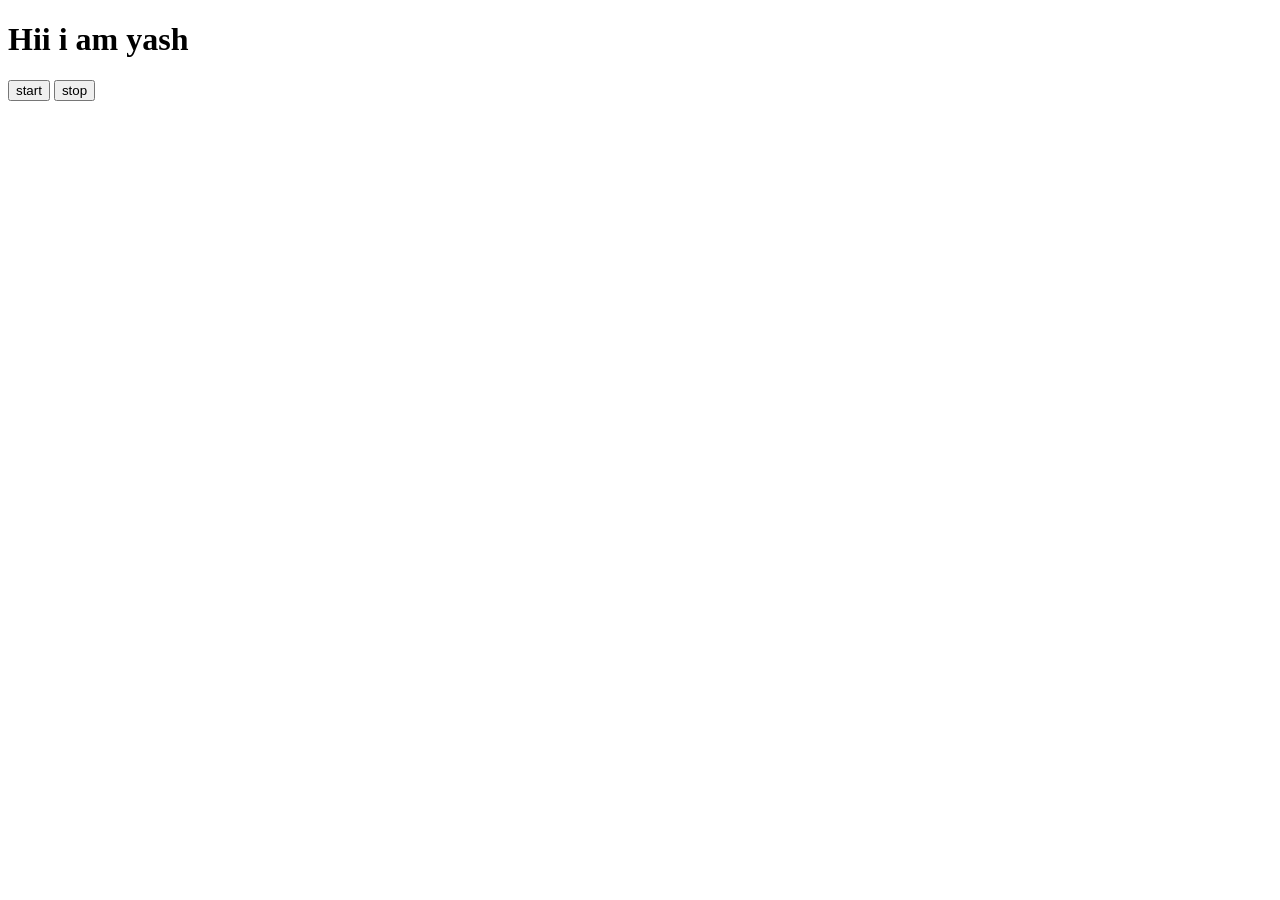
<file: async_project/index.html>
<!DOCTYPE html>
<html lang="en">
<head>
    <meta charset="UTF-8">
    <meta name="viewport" content="width=device-width, initial-scale=1.0">
    <title>Document</title>
</head>
<body>
    <h1 id="heading">Hii i am yash</h1>
    <div class="child"></div>
    <button id="str">start</button>
    <button id="stop">stop</button>
    <script>
        
            const say=function(str){
                console.log(str,Date.now());
            }
            const inter=setInterval(say,1000,"hii")
            
            clearInterval(inter)
            const start=document.querySelector("#str").addEventListener('click',function(str){
                console.log(str,Date.now());
            })
            const intert=setInterval(start,500,"hii")
            

    </script>
</body>
</html>
</file>
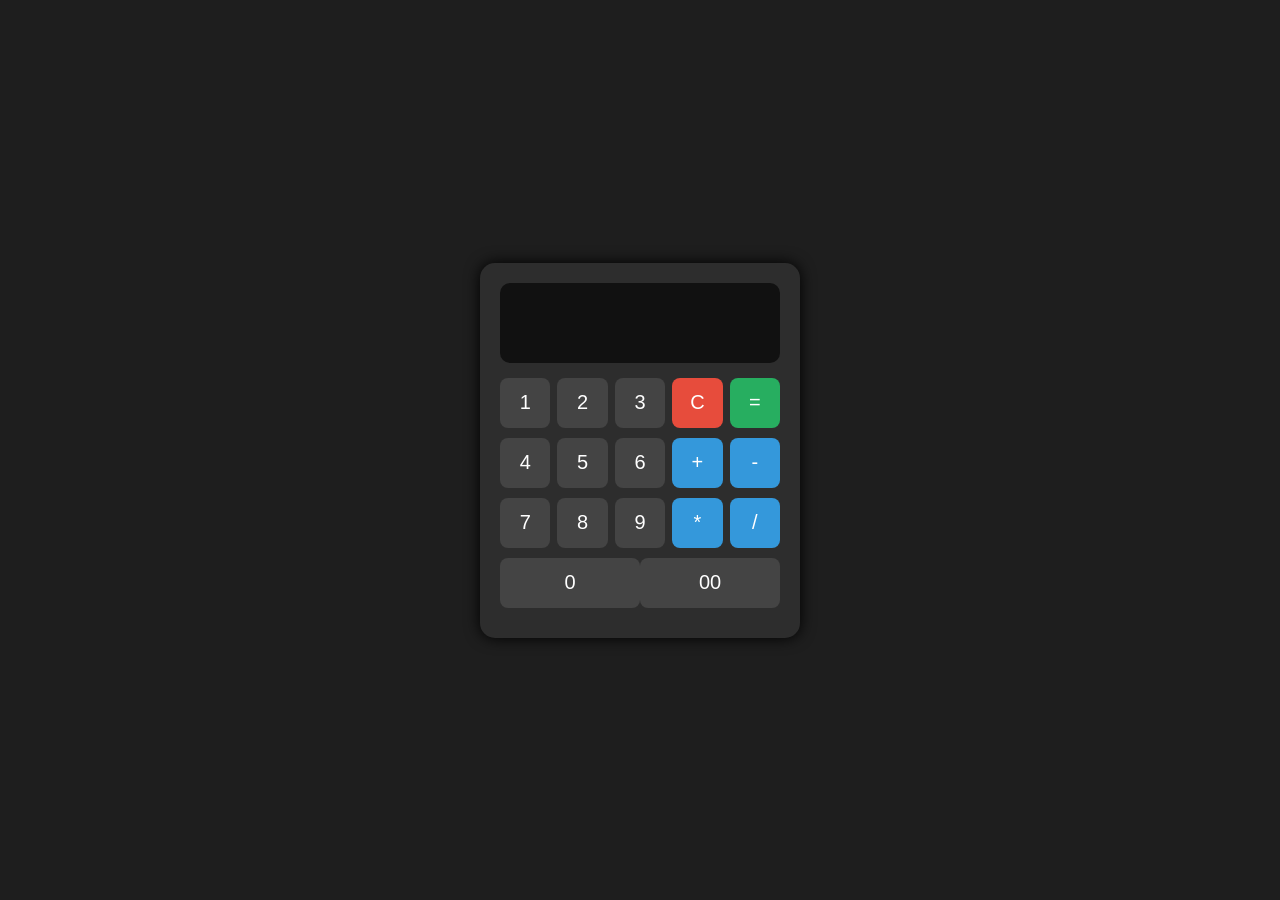
<file: async_project/calculator/index.html>
<!DOCTYPE html>
<html lang="en">
<head>
    <meta charset="UTF-8">
    <meta name="viewport" content="width=device-width, initial-scale=1.0">
    <title>Document</title>
    <link rel="stylesheet" href="styles.css">
    <script defer src="script.js"></script>
</head>
<body>
    <div class="main">
        <div class="display">
            <h3 id="calculation-section"></h3>
            <h4 id="result"></h4>
        </div>
        <div class="btns">
            <div class="row1">
                <button id="one">1</button>
                <button id="2">2</button>
                <button id="3">3</button>
                <button id="cancel">C</button>
                <button id="equal">=</button>
            </div>
            <div class="row2">
                <button id="4">4</button>
                <button id="5">5</button>
                <button id="6">6</button>
                <button id="add">+</button>
                <button id="sub">-</button>
            </div>
            <div class="row3">
                <button id="7">7</button>
                <button id="8">8</button>
                <button id="9">9</button>
                <button id="multi">*</button>
                <button id="div">/</button>
            </div>
            <div class="row4">
                <button id="0">0</button>
                <button id="00">00</button>
            </div>
        </div>
    </div>
</body>
</html>
</file>
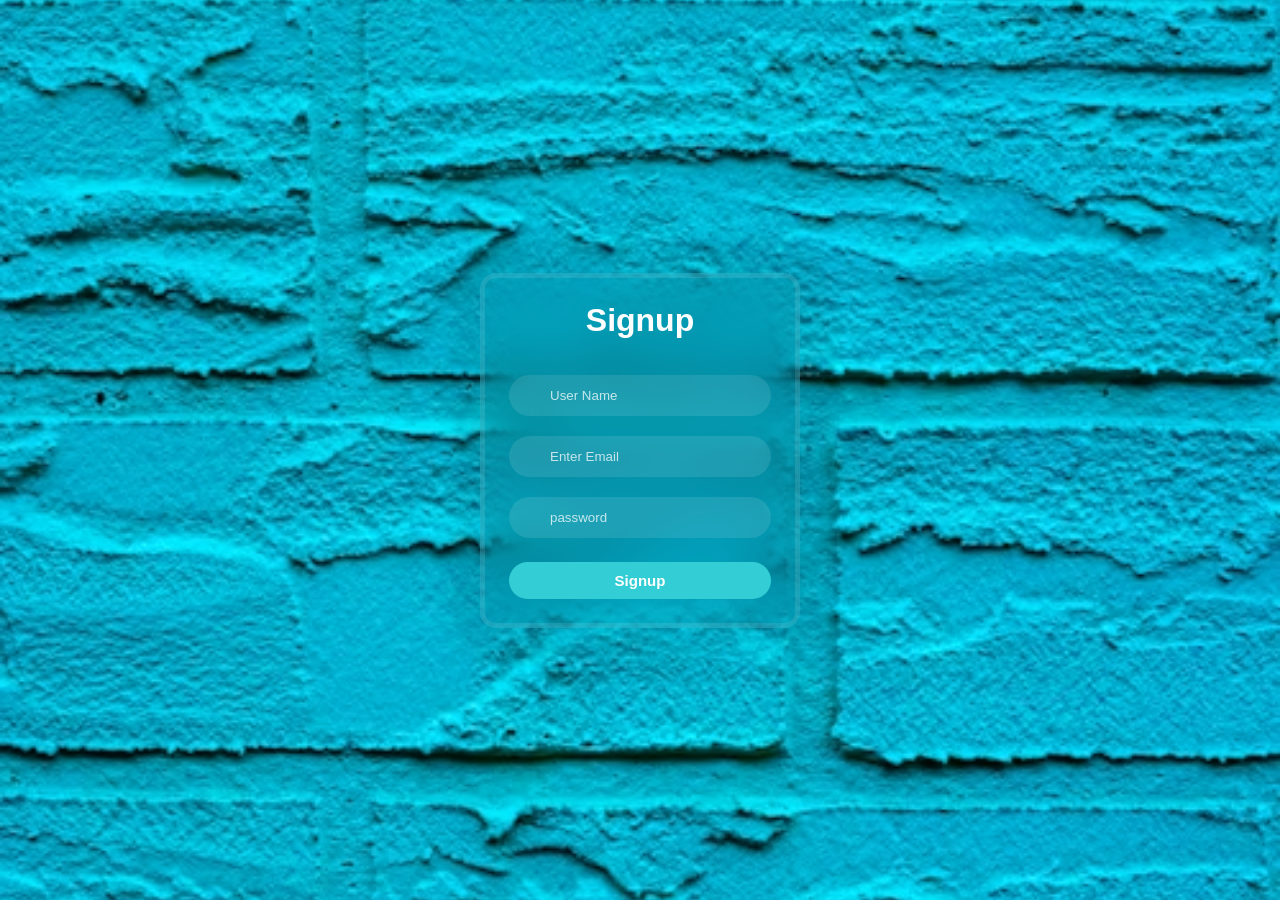
<file: Dom/loginpages/index.html>
<!DOCTYPE html>
<html lang="en">
<head>
    <meta charset="UTF-8">
    <meta name="viewport" content="width=device-width, initial-scale=1.0">
    <title>Document</title>
    <link rel="stylesheet" href="style.css">
    <script defer src="script.js"></script>
</head>
<body>
    <div action="" class="container" id="Signup">
        <h1 class="login-title">
            Signup
        </h1>
        <section class="input-box">
            <input type="text" name="username" id="username" placeholder="User Name" >
            <i class="bx bxs-user"></i>
        </section>
        <section class="input-box">
            <input type="text" name="username" id="email" placeholder="Enter Email"  >
            <i class="bx bxs-user"></i>
        </section>
        <section class="input-box">
            <input type="password" name="username" id="password"  minlength="8" maxlength="12" placeholder="password" >
            <i class="bx bxs-lock-alt"></i>
        </section>
        <button class="login-button" type="submit" id="submit">Signup</button>
        
    </div>
</body>
</html>
</file>
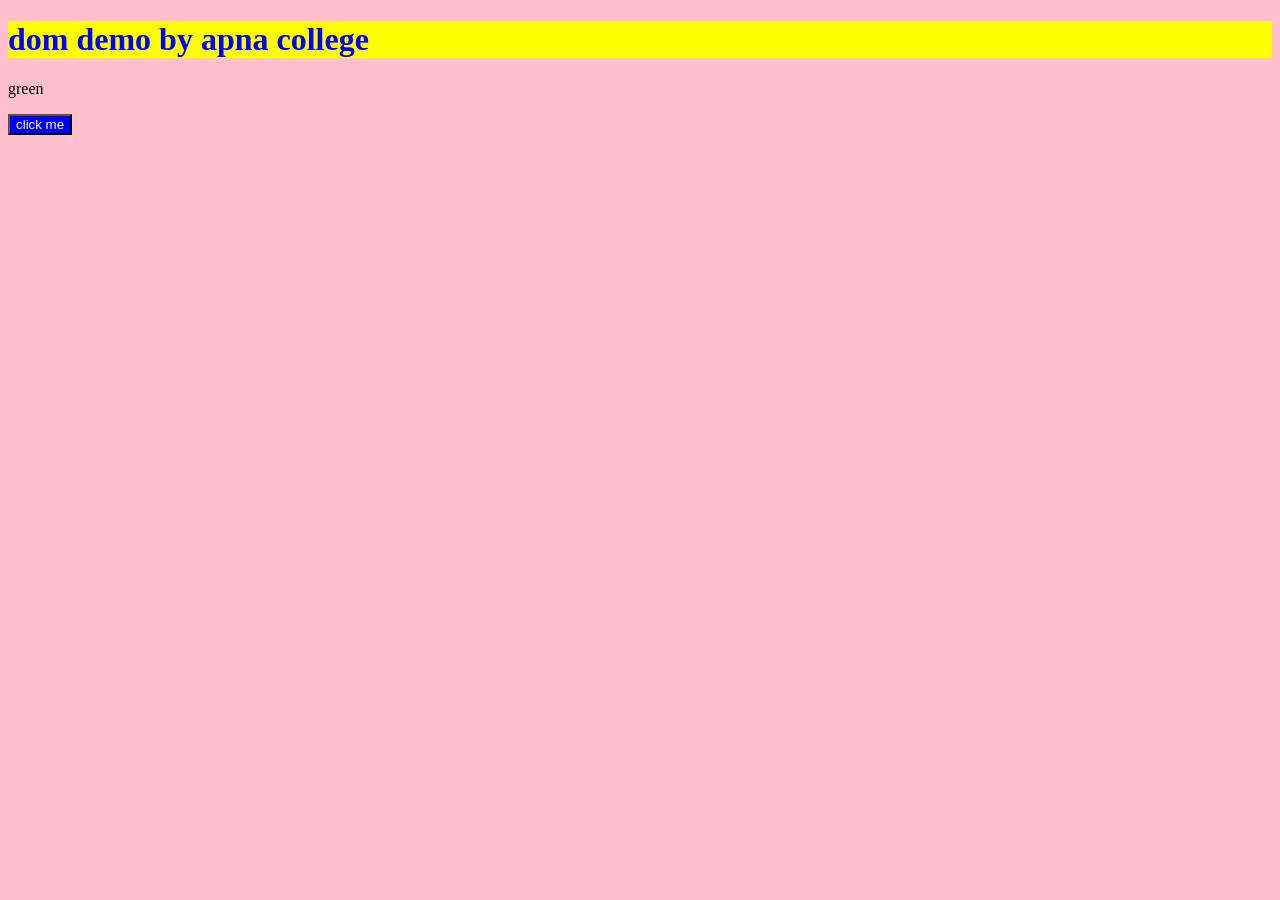
<file: full/basic/dom in js/index.html>
<!DOCTYPE html>
<html lang="en">
<head>
    <meta charset="UTF-8">
    <meta name="viewport" content="width=device-width, initial-scale=1.0">
    <title>my web</title>
    <link rel="stylesheet" href="style.css">
</head>
<body>
    <h1 id="heading">dom demo by apna college</h1>
    <p>Lorem ipsum, dolor sit amet consectetur adipisicing elit.</p>
<button>click me </button>
    <script src="script.js"></script>
</body>
</html>
</file>
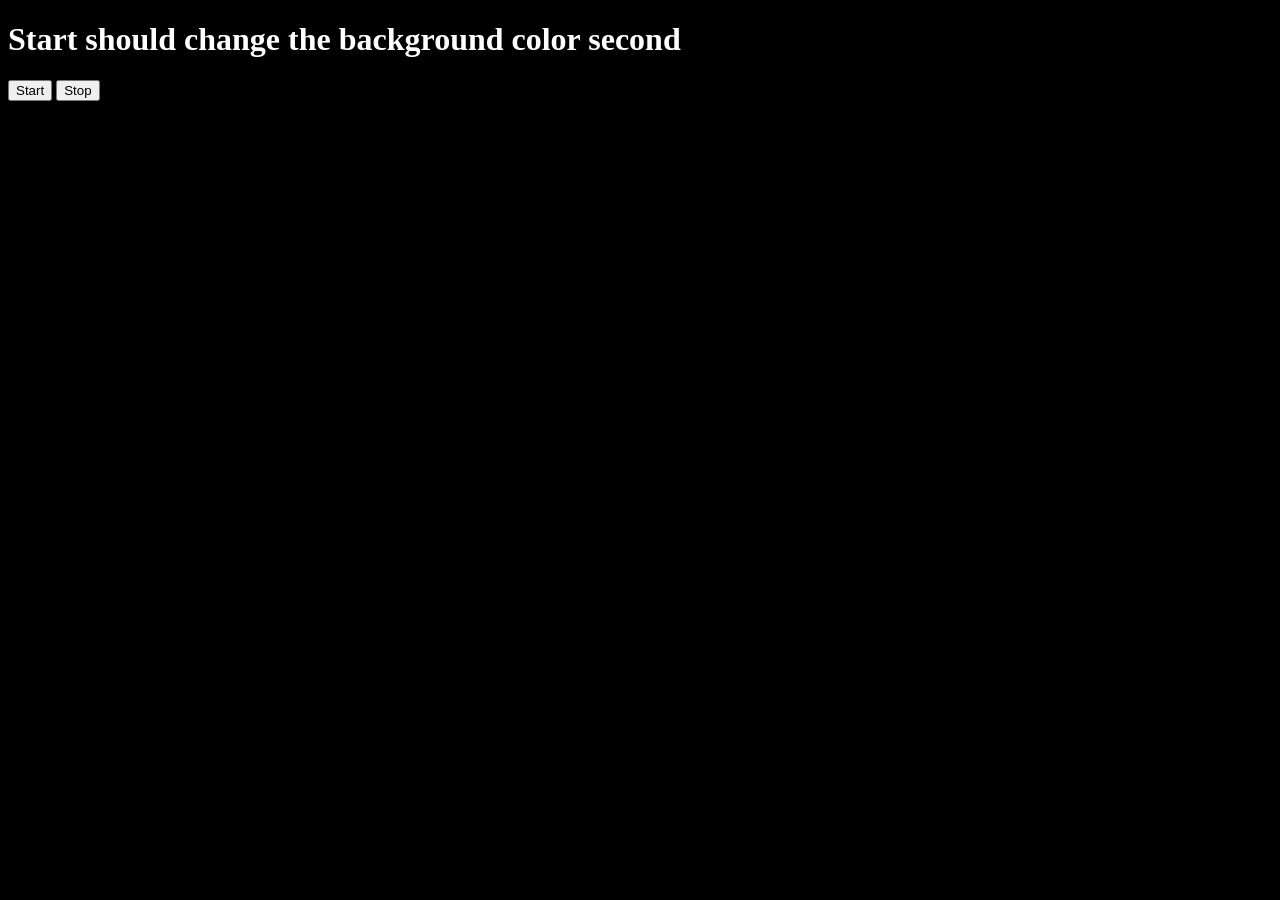
<file: async_project/pro.html>
<!DOCTYPE html>
<html lang="en">
<head>
    <meta charset="UTF-8">
    <meta name="viewport" content="width=device-width, initial-scale=1.0">
    <title>Document</title>
</head>
<body style="background-color: black;color: white;">
    <h1>Start should change the background color second</h1>
    <button id="start">Start</button>
    <button id="stop">Stop</button>
    <script>
        //genrate a random color
        const randomColor=function(){
            const hex="0123456789ABCDEF"
            let color='#'
            for(let i=0; i<6;i++){
                color +=hex[Math.floor(Math.random()*16)]
            }
            return color
        };
        let intervaild
        const startChangingColor=function(){
            if(!intervaild){
                intervaild= setInterval(changeBgColor,1000);
            }
            function changeBgColor(){
                document.body.style.backgroundColor=randomColor();
            }
        };
        const stopChangingColor=function(){
            clearInterval(intervaild)
            intervaild=null
        };
        document.querySelector("#start").addEventListener('click',startChangingColor)
        document.querySelector("#stop").addEventListener('click',stopChangingColor)
    </script>
</body>
</html>
</file>
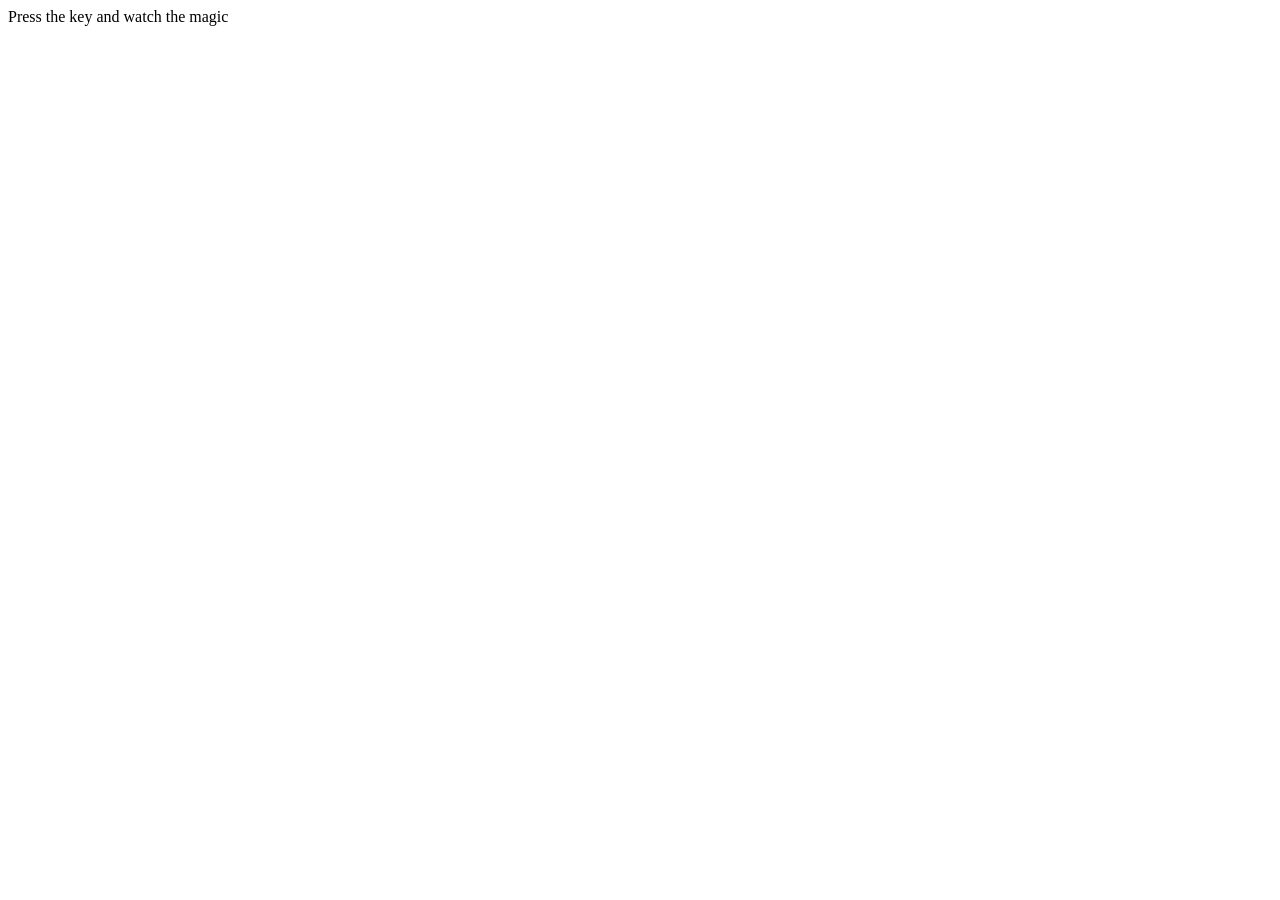
<file: async_project/pro2.html>
<!DOCTYPE html>
<html lang="en">
  <head>
    <meta charset="UTF-8" />
    <meta name="viewport" content="width=device-width, initial-scale=1.0" />
    <title>Document</title>
  </head>
  <body>
    <div class="project">
      <div id="insert">
        <div class="key">Press the key and watch the magic</div>
      </div>
    </div>
    <script>
      const insert = document.getElementById("insert");
      window.addEventListener("keydown", (e) => {
        insert.innerHTML = `
            <div class='color'>
                <table>
  <tr>
    <th>key</th>
    <th>keycode</th>
    <th>Code</th>
  </tr>
  <tr>
    <td>${e.key === " "? "space":e.key}</td>
    <td>${e.keyCode}</td>
    <td>${e.code}</td>
  </tr>
  
</table>
                </div>
            `;
      });
    </script>
  </body>
</html>
</file>
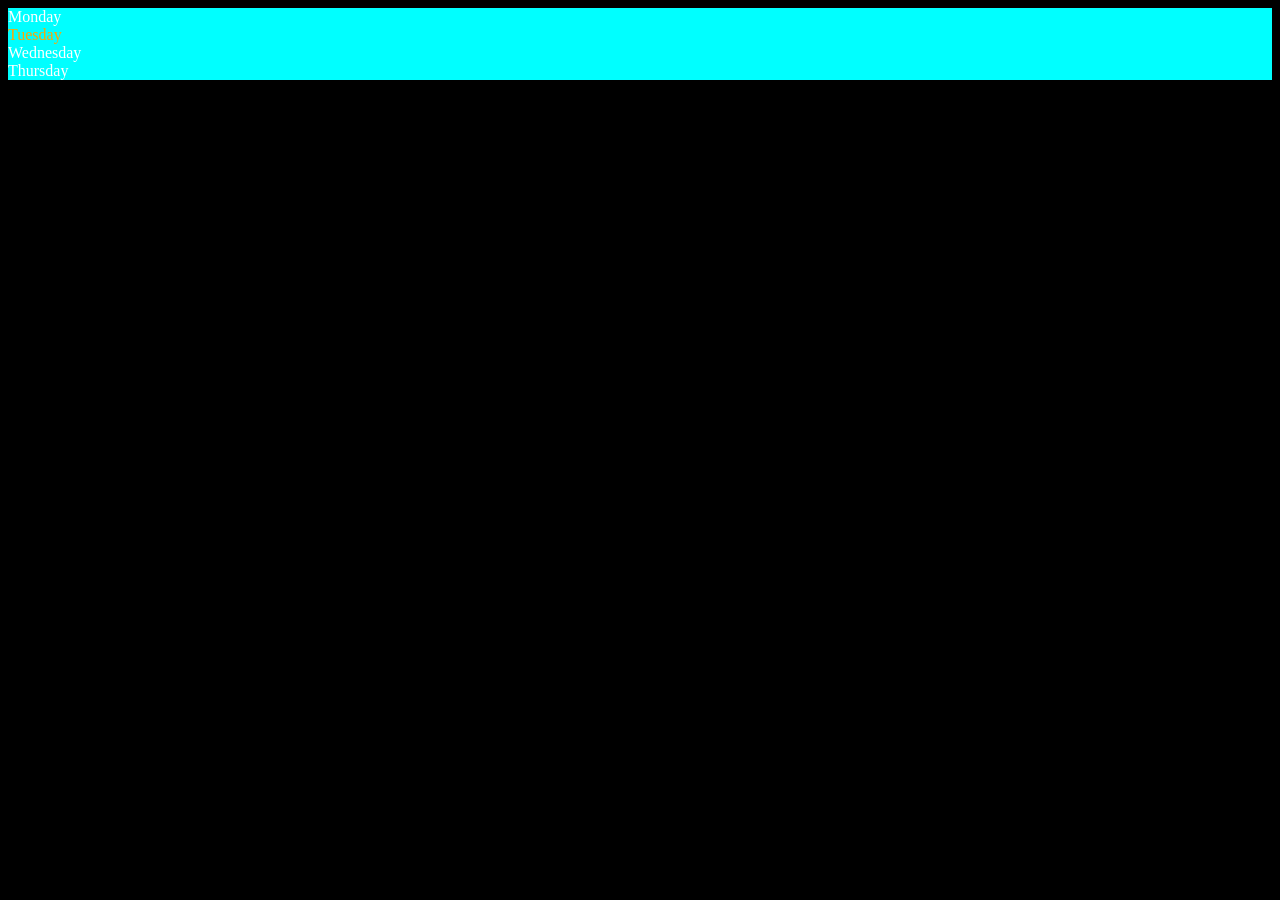
<file: Dom/index_02.html>
<!DOCTYPE html>
<html lang="en">
<head>
    <meta charset="UTF-8">
    <meta name="viewport" content="width=device-width, initial-scale=1.0">
    <title>Document</title>
</head>
<body style="color: white;background-color: black;">
    <div class="parent">
        <div class="day">Monday</div>
        <div class="day">Tuesday</div>
        <div class="day">Wednesday</div>
        <div class="day">Thursday</div>
    </div>
</body>
<script>
    const parent=document.querySelector('.parent')
    // console.log(parent);
    // console.log(parent.children);
    // console.log(parent.children[0].innerHTML=("harsh"));
    // console.log(parent.children[1].innerHTML=("hii I am yash"));
    // console.log(parent.children[2].innerHTML=("hii"));

    for (let i = 0; i < parent.children.length; i++) {
        console.log(parent.children[i].innerHTML);
        
    }
    parent.children[1].style.color="orange"
    // console.log(parent.firstElementChild);
    // console.log(parent.lastElementChild);

    const dayone=document.querySelector('.day');
    console.log(dayone);
    console.log(dayone.parentElement.style.backgroundColor=("aqua"));
    console.log(dayone.nextElementSibling);
    console.log("NODES:",parent.childNodes);
    
</script>
</html>
</file>
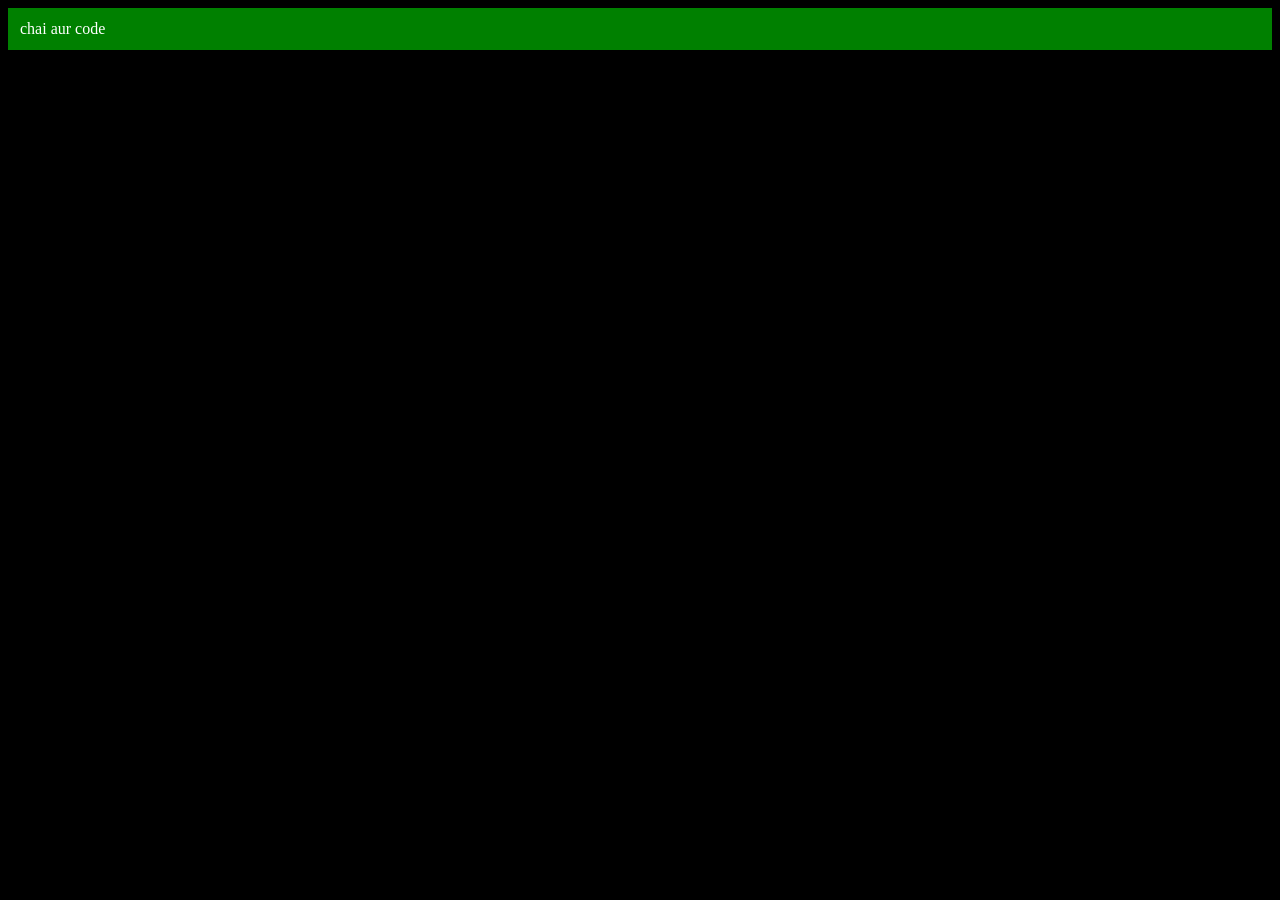
<file: Dom/index_03.html>
<!DOCTYPE html>
<html lang="en">
<head>
    <meta charset="UTF-8">
    <meta name="viewport" content="width=device-width, initial-scale=1.0">
    <title>Document</title>
</head>
<body style="background-color: black; color: white;">
    
</body>
<script>
    const div=document.createElement('div')
    console.log(div)
    div.className="main"
    div.id=Math.round(Math.random()*10+1)
    div.setAttribute("title","genrated title")
    div.style.backgroundColor="green"
    div.style.padding="12px"
    // div.innerText="chai aur code"
   const addText= document.createTextNode("chai aur code")
   div.appendChild(addText)

   document.body.appendChild(div)
</script>
</html>
</file>
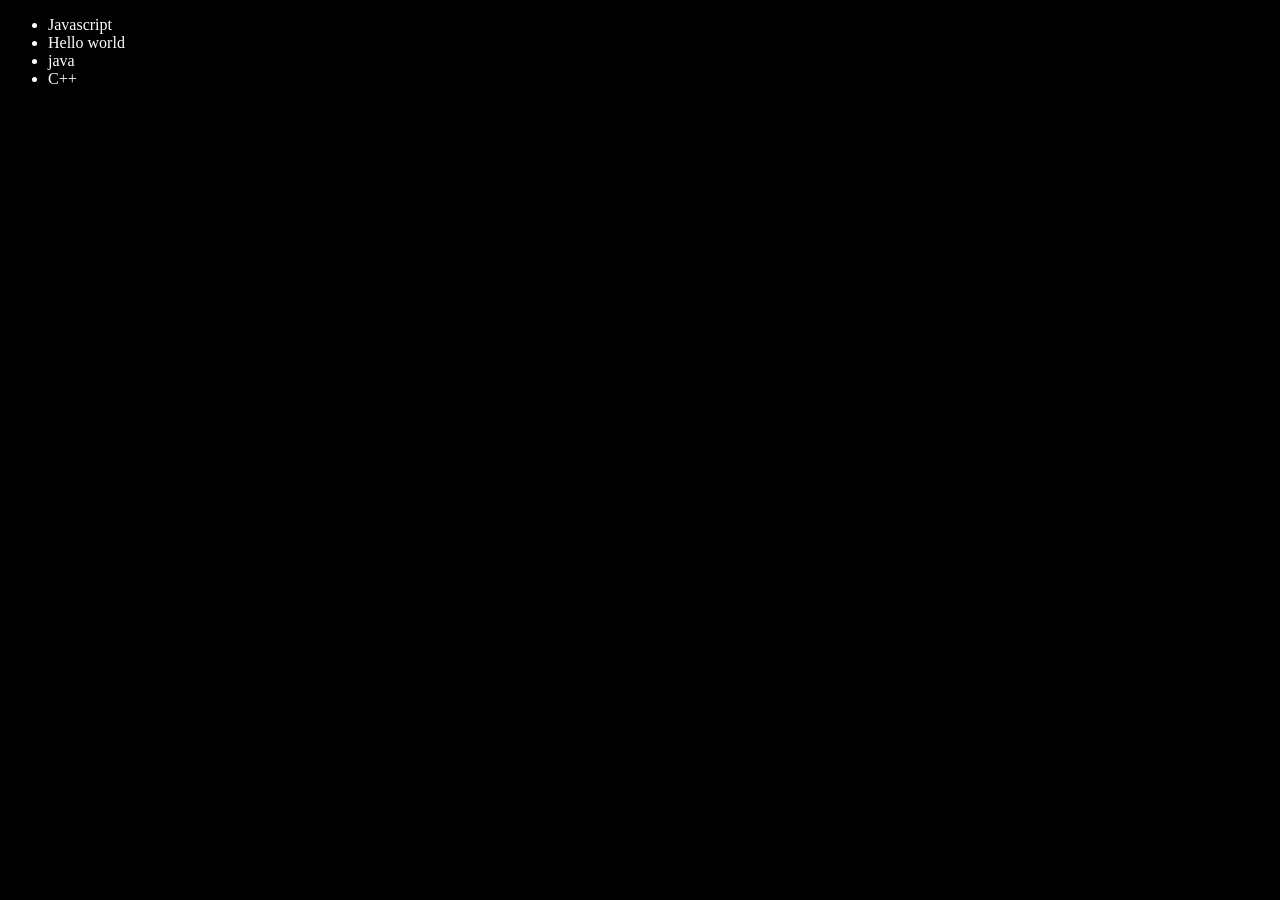
<file: Dom/index_04.html>
<!DOCTYPE html>
<html lang="en">
  <head>
    <meta charset="UTF-8" />
    <meta name="viewport" content="width=device-width, initial-scale=1.0" />
    <title>Document</title>
  </head>
  <body style="background-color: black; color: white">
    <ul class="language">
      <li>Javascript</li>
    </ul>
  </body>
  <script>
    function addLanguage(langName) {
        const li = document.createElement("li");
        li.innerHTML=`${langName}`
        document.querySelector('.language').appendChild(li)
    }
    addLanguage("python")
    addLanguage("java")
    addLanguage("C++")

    function addOpti(langName){
        const li=document.createElement('li');
        li.appendChild(document.createTextNode(langName))
        document.querySelector('.language').appendChild(li)
    }
    addOpti('yash')

    //Edit
    const secondLang=document.querySelector("li:nth-child(2)")
    // secondLang.innerHTML="harsh"
    const newli=document.createElement('li')
    newli.textContent="Hello world"
    secondLang.replaceWith(newli)

    // edit2
    // const firstLang=document.queryselector("li:first-child")
    // firstLang.outerHTML='<li>yk</li>'

    // remove
    const lastlang=document.querySelector('li:last-child')
    lastlang.remove()
  </script>
</html>
</file>
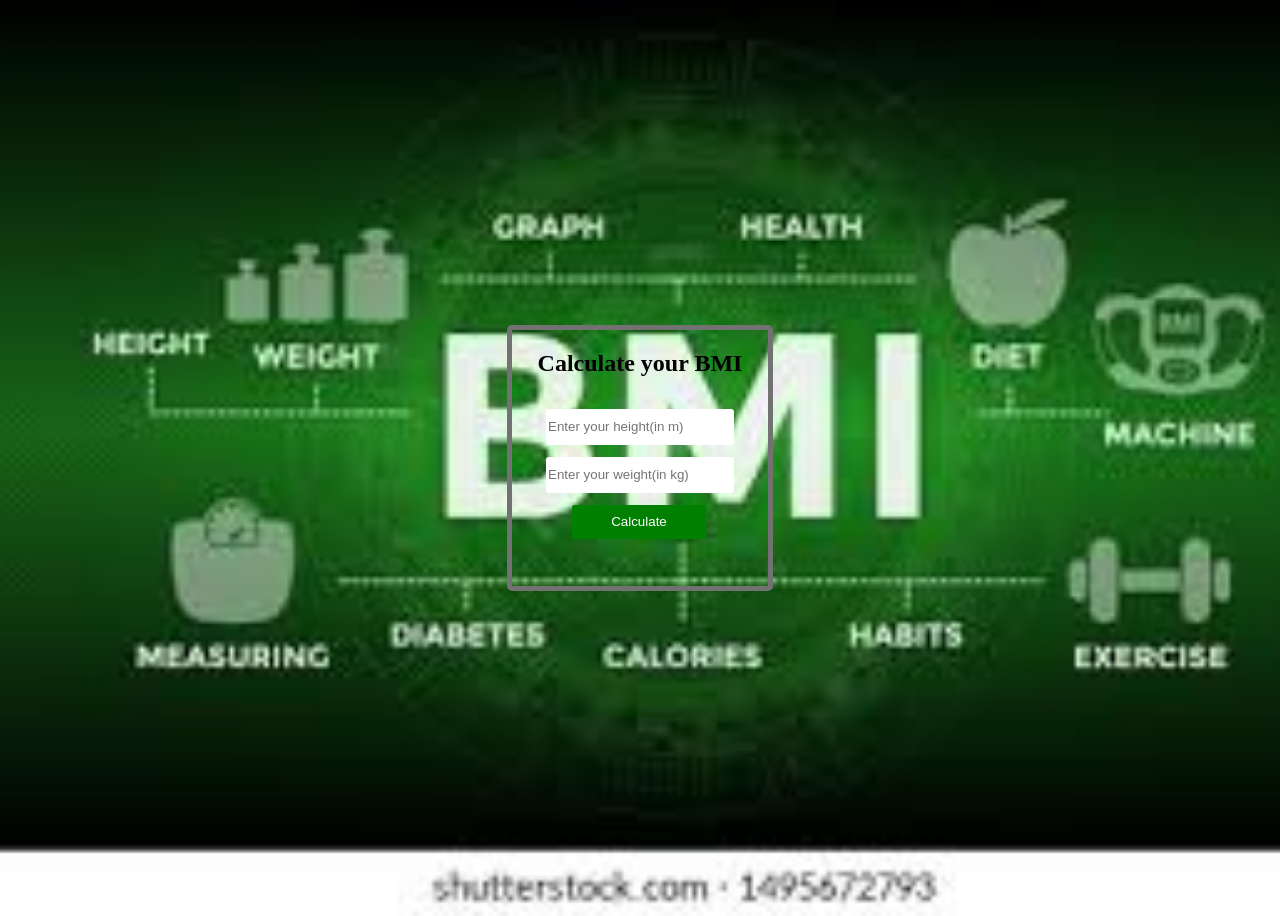
<file: project1/bmi.html>
<!DOCTYPE html>
<html lang="en">
  <head>
    <meta charset="UTF-8" />
    <meta name="viewport" content="width=device-width, initial-scale=1.0" />
    <title>Document</title>
    <style>
      
      body {
        background-image: url(jk.jpg);
        background-size:cover ;
        background-repeat: no-repeat;
      }
      .container {
        height: 100vh;
        display: flex;
        justify-content: center;
        align-items: center;
        justify-items: center;
        background-color: transparent;
        flex-wrap: nowrap;
      }
      input {
        width: 184px;
        height: 34px;
        margin: 0px 34px;
      }
      .box {
        height: 256px;
        width: 256px;
        display: flex;
        flex-direction: column;
        gap: 12px;
        background-color: transparent;
        border: 5px solid rgb(114, 114, 114);
        border-radius: 5px;
      }
      input {
        border: none;
        border-radius: 3px;
      }
      .btn {
        border: none;
        color: white;
        background-color: green;
        height: 34px;
        width: 134px;
        border-radius: 3px;
        margin: 0px 60px;
        cursor: pointer;
      }
      .btn:hover {
        background-color: rgb(49, 161, 49);
      }
    </style>
  </head>
  <body>
    <form >
      <div class="container">
      <div class="box">
        <center><h2>Calculate your BMI</h2></center>
        <input
        type="text"
          name="height"
          id="height"
          placeholder="Enter your height(in m)"
        />
        <input
        type="text"
          name="weight"
          id="weight"
          placeholder="Enter your weight(in kg)"
        />
        <button type="submit" class="btn">Calculate</button>
        <div id="result"></div>
        
      </div>
    </div>
    </form>
    
    <script>
      const form=document.querySelector("form")
      form.addEventListener('submit',function(e){
        e.preventDefault()

        const height = parseInt(document.querySelector('#height').value);
        const weight = parseInt(document.querySelector('#weight').value);
        const result=document.querySelector('#result');

        if( height=== ''||height<0 || isNaN(height)){
          result.innerHTML=`Please give valid height ${height}`
        }
        else if( weight=== ''||weight<0 || isNaN(weight)){
          result.innerHTML=`Please give valid weight ${weight}`
        }
        else{
          const bmi=(weight / ((height*height)/1000)).toFixed(2)
          result.innerHTML=`<span> ${bmi}</span>`
          }
        
      })

    </script>
  </body>

</html>
</file>
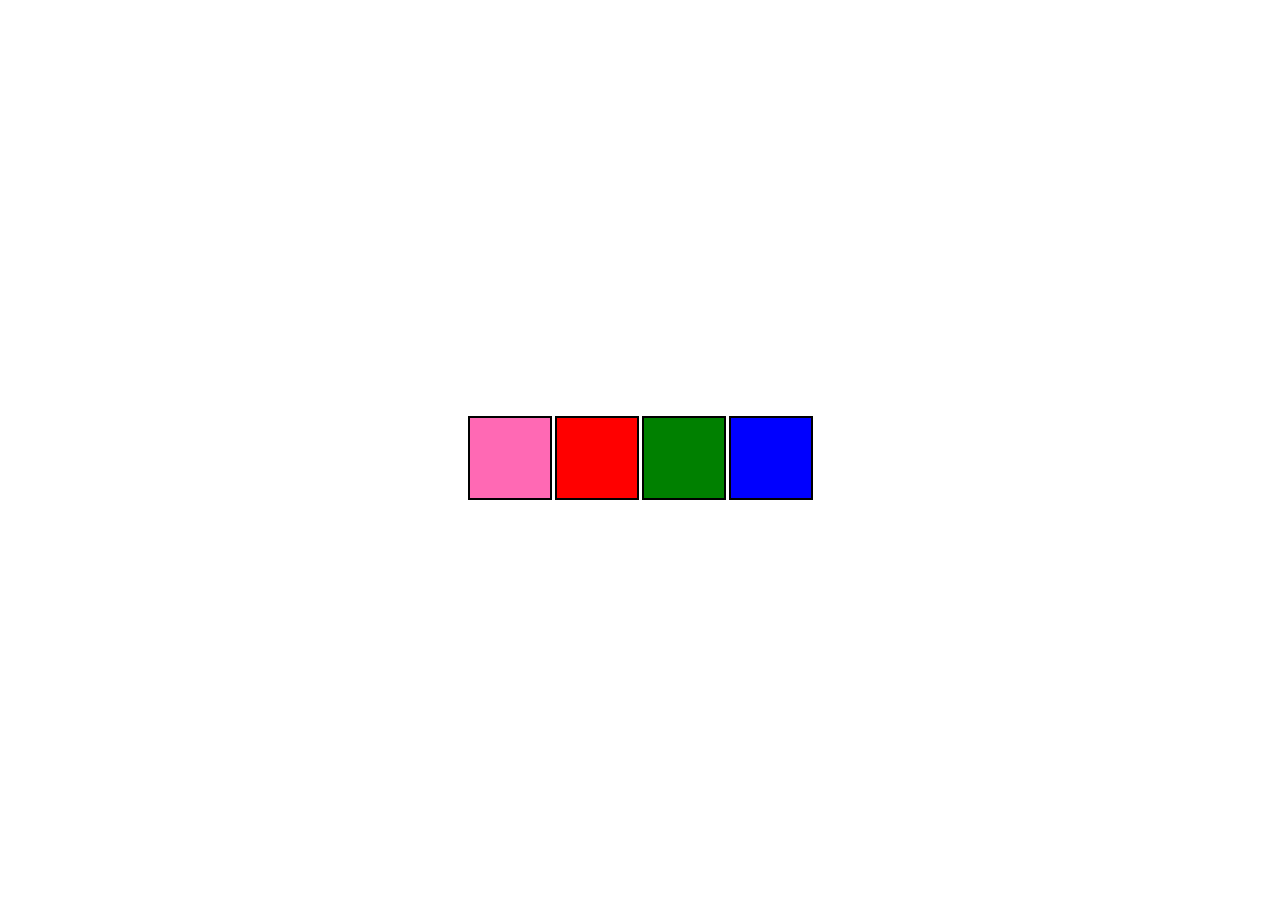
<file: project1/color-changer.html>
<!DOCTYPE html>
<html lang="en">
  <head>
    <meta charset="UTF-8" />
    <meta name="viewport" content="width=device-width, initial-scale=1.0" />
    <title>color-changer</title>
    <style>
      .container {
        height: 100vh;
        display: flex;
        justify-content: center;
        align-items: center;
        gap: 3px;
        flex-wrap: nowrap;
      }
      .box1,
      .box2,
      .box3,
      .box4 {
        border: solid 2px black;
        width: 80px;
        height: 80px;
      }
    </style>
  </head>
  <body>
    
    <div class="container">
      <div
        class="box1"
        style="background-color: hotpink"
        onclick="pink()"
        ondblclick="white()"
      ></div>
      <div
        class="box2"
        style="background-color: red"
        onclick="red()"
        ondblclick="white()"
      ></div>
      <div
        class="box3"
        style="background-color: green"
        onclick="green()"
        ondblclick="white()"
      ></div>
      <div
        class="box4"
        style="background-color: blue"
        onclick="blue()"
        ondblclick="white()"
      ></div>
    </div>
    <script>
      function pink() {
        const b = (document.body.style.backgroundColor = "hotpink");
      }
      function red() {
        const k = (document.body.style.backgroundColor = "red");
      }
      function green() {
        const bk = (document.body.style.backgroundColor = "green");
      }
      function blue() {
        const j = (document.body.style.backgroundColor = "blue");
      }
      function white() {
        const w = (document.body.style.backgroundColor = "white");
      }
    </script>
  </body>
</html>
</file>
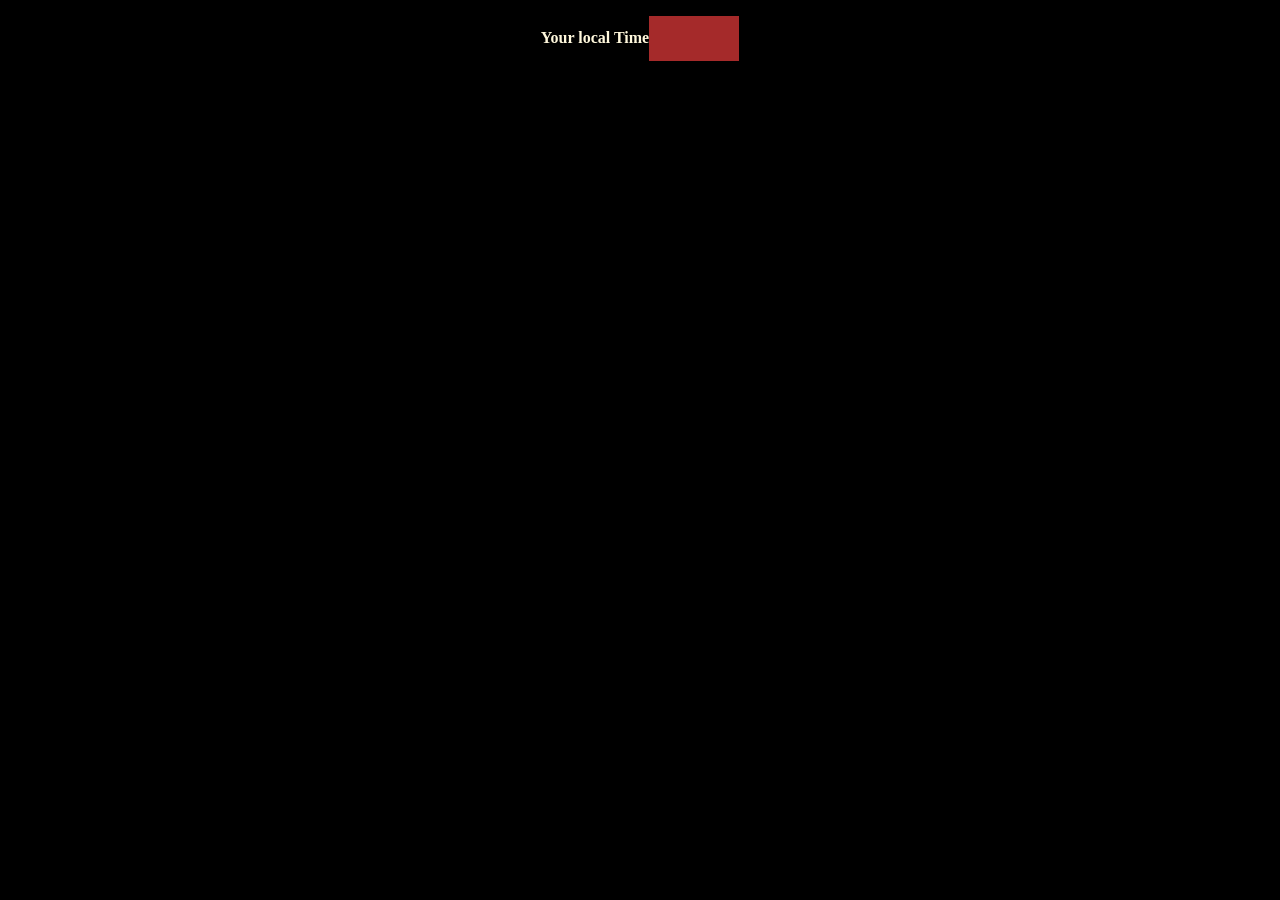
<file: project1/digital_clock.html>
<!DOCTYPE html>
<html lang="en">
<head>
    <meta charset="UTF-8">
    <meta name="viewport" content="width=device-width, initial-scale=1.0">
    <title>Document</title>
    <style>
        body{
            background-color: black;
            align-items: center;
            justify-content: center;
        }
        .container{
            display: flex;
            align-items: center;
            justify-content: center;

        }
        #clock{
            
            background-color: brown;
            height: 45px;
            width: 90px;
            
        }
    </style>
</head>
<body>
    <div class="container">
        <h4 style="color: cornsilk;">Your local Time</h4>
        <div id="clock"></div>
    </div>
    <script src="clock.js"></script>
</body>
</html>
</file>
<file: async_project/calculator/styles.css>
* {
    margin: 0;
    padding: 0;
    box-sizing: border-box;
    font-family: Arial, sans-serif;
}

body {
    background: #1e1e1e;
    height: 100vh;
    display: flex;
    justify-content: center;
    align-items: center;
}

.main {
    background: #2d2d2d;
    padding: 20px;
    border-radius: 15px;
    width: 320px;
    box-shadow: 0px 0px 15px #000;
}

.display {
    background: #111;
    padding: 20px;
    border-radius: 10px;
    margin-bottom: 15px;
    color: #00ffcc;
    min-height: 80px;
}

.display h3 {
    font-size: 20px;
    color: #ddd;
    min-height: 25px;
}

.display h4 {
    font-size: 26px;
    margin-top: 10px;
    font-weight: bold;
}

.btns {
    width: 100%;
}

.row1, .row2, .row3, .row4 {
    display: flex;
    justify-content: space-between;
    margin: 10px 0;
}

button {
    width: 18%;
    height: 50px;
    border: none;
    font-size: 20px;
    border-radius: 8px;
    background: #444;
    color: white;
    cursor: pointer;
    transition: 0.2s;
}

button:hover {
    background: #555;
}

button:active {
    transform: scale(0.95);
}

#cancel {
    background: #e74c3c;
}

#cancel:hover {
    background: #ff6b5c;
}

#equal {
    background: #27ae60;
}

#equal:hover {
    background: #2ecc71;
}

#add, #sub, #multi, #div {
    background: #3498db;
}

#add:hover, #sub:hover, #multi:hover, #div:hover {
    background: #4faeff;
}

.row4 button {
    width: 100%;
}
</file>
<file: Dom/loginpages/style.css>
*{
    font-family: "poppins",sans-serif;
    margin: 0;
    padding: 0;box-sizing: border-box;
}
body{
    background: url(background.avif);
    width: 100%;
    height: 100dvh;
    display: flex;
    align-items: center;
    justify-content: center;
    background-size: cover;
    background-position: center;
}
.container{
    background: rgb(0,0,0,0.1);
    width: 320px;
    padding: 24px;
    border-radius: 16px;
    border: solid 5px rgb(255,255,255,0.1);
    backdrop-filter: blur(25px);
    box-shadow: 0px 0px 20px 30px rgb(0,0,0,0.1);
    color: white;
    display: flex;
    flex-direction: column;
    align-items: center;
}
.login-title{
    margin-bottom: 16px;
}
.input-box{
    display: flex;
    width: 100%;
    position: relative;
    margin-top: 20px;
}
.input-box input{
    width: 100%;
    padding: 10px 16px 10px 38px;
    border-radius: 99px;
    border: solid 3px transparent;
    background: rgb(255,255,255,0.1);
    outline: none;
    caret-color: white;
    color: white;
    font-weight: 500;
    transition: 0.25;
}
.input-box input:focus{
    border: solid 3px rgb(255,255,255,0.25);
}
.input-box input::placeholder{
    color: rgb(255,255,255,0.75);
}
.input-box input::-ms-reveal{
    filter: invert(100%);
}
.input-box i{
    position: absolute;
    top: 50%;
    transform: translateY(-50%);
    left: 14px;
    color: rgb(255,255,255,0.75);
    font-size: 18px;
    transition: 0.25s;
}
.input-box input:focus+i{
    color: white;
}
.remember-forget-box{
    display: flex;
    width: 100%;
    margin-top: 16px;
    justify-content: space-between;
}
.remember-forget-box h5{
    font-weight: normal;
}
.remember-me{
    display: flex;
    gap: 8px;
}
.forge-password:hover{
    text-decoration: underline;
}
.login-button{
    width: 100%;
    margin-top: 24px;
    padding: 10px 0;
    background: #32CDD5;
    border: none;
    border-radius: 99px;
    color: white;
    font-weight: bold;
    font-size: 15px;
    cursor: pointer;
    outline: transparent 3px solid;
    transition: 0.1s;
}
.login-button:focus{
    outline: #32CDD58A;
}
.dont-have-an-account{
    font-weight: normal;
    margin-top: 12px;
}
</file>
<file: full/basic/dom in js/style.css>
h1{
    color:blue;
    background-color: yellow;
}
body{
    background-color:pink;
}
button{
    background-color: blue;
    color: white;
}
</file>
